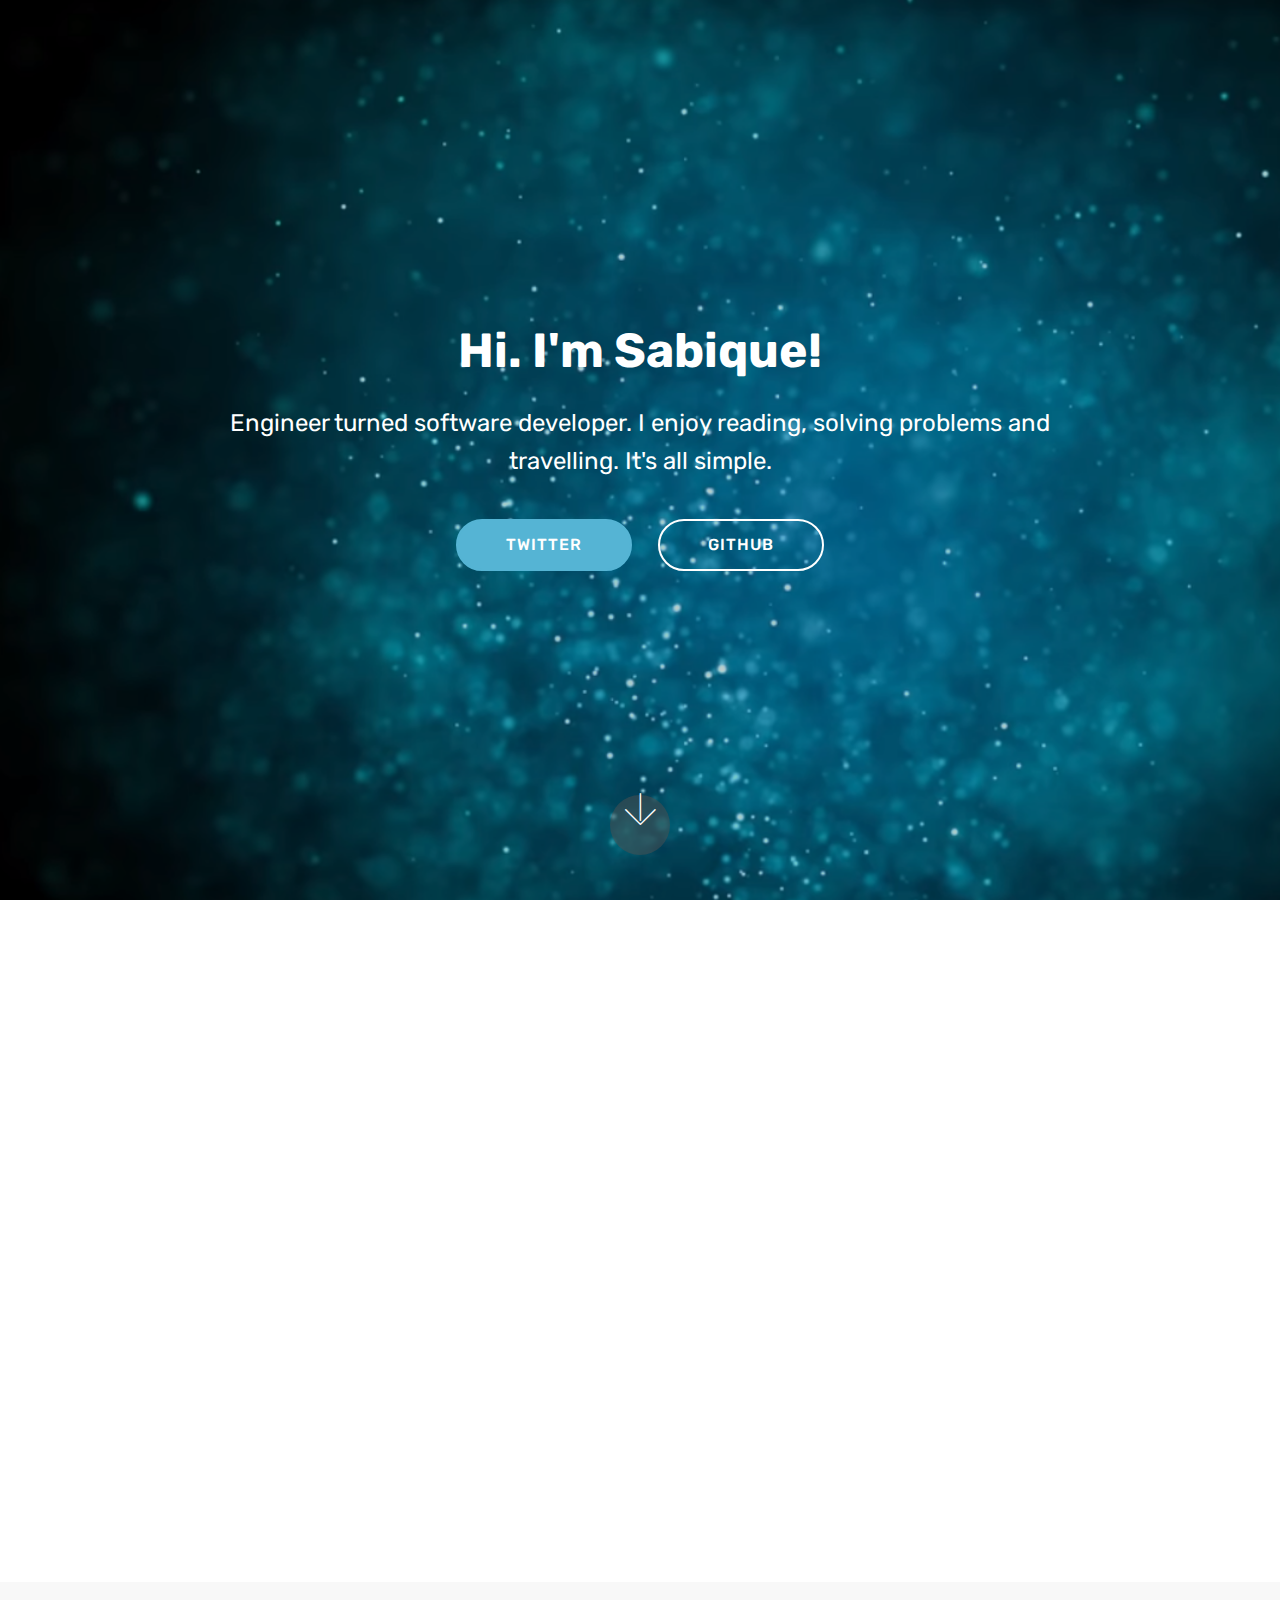
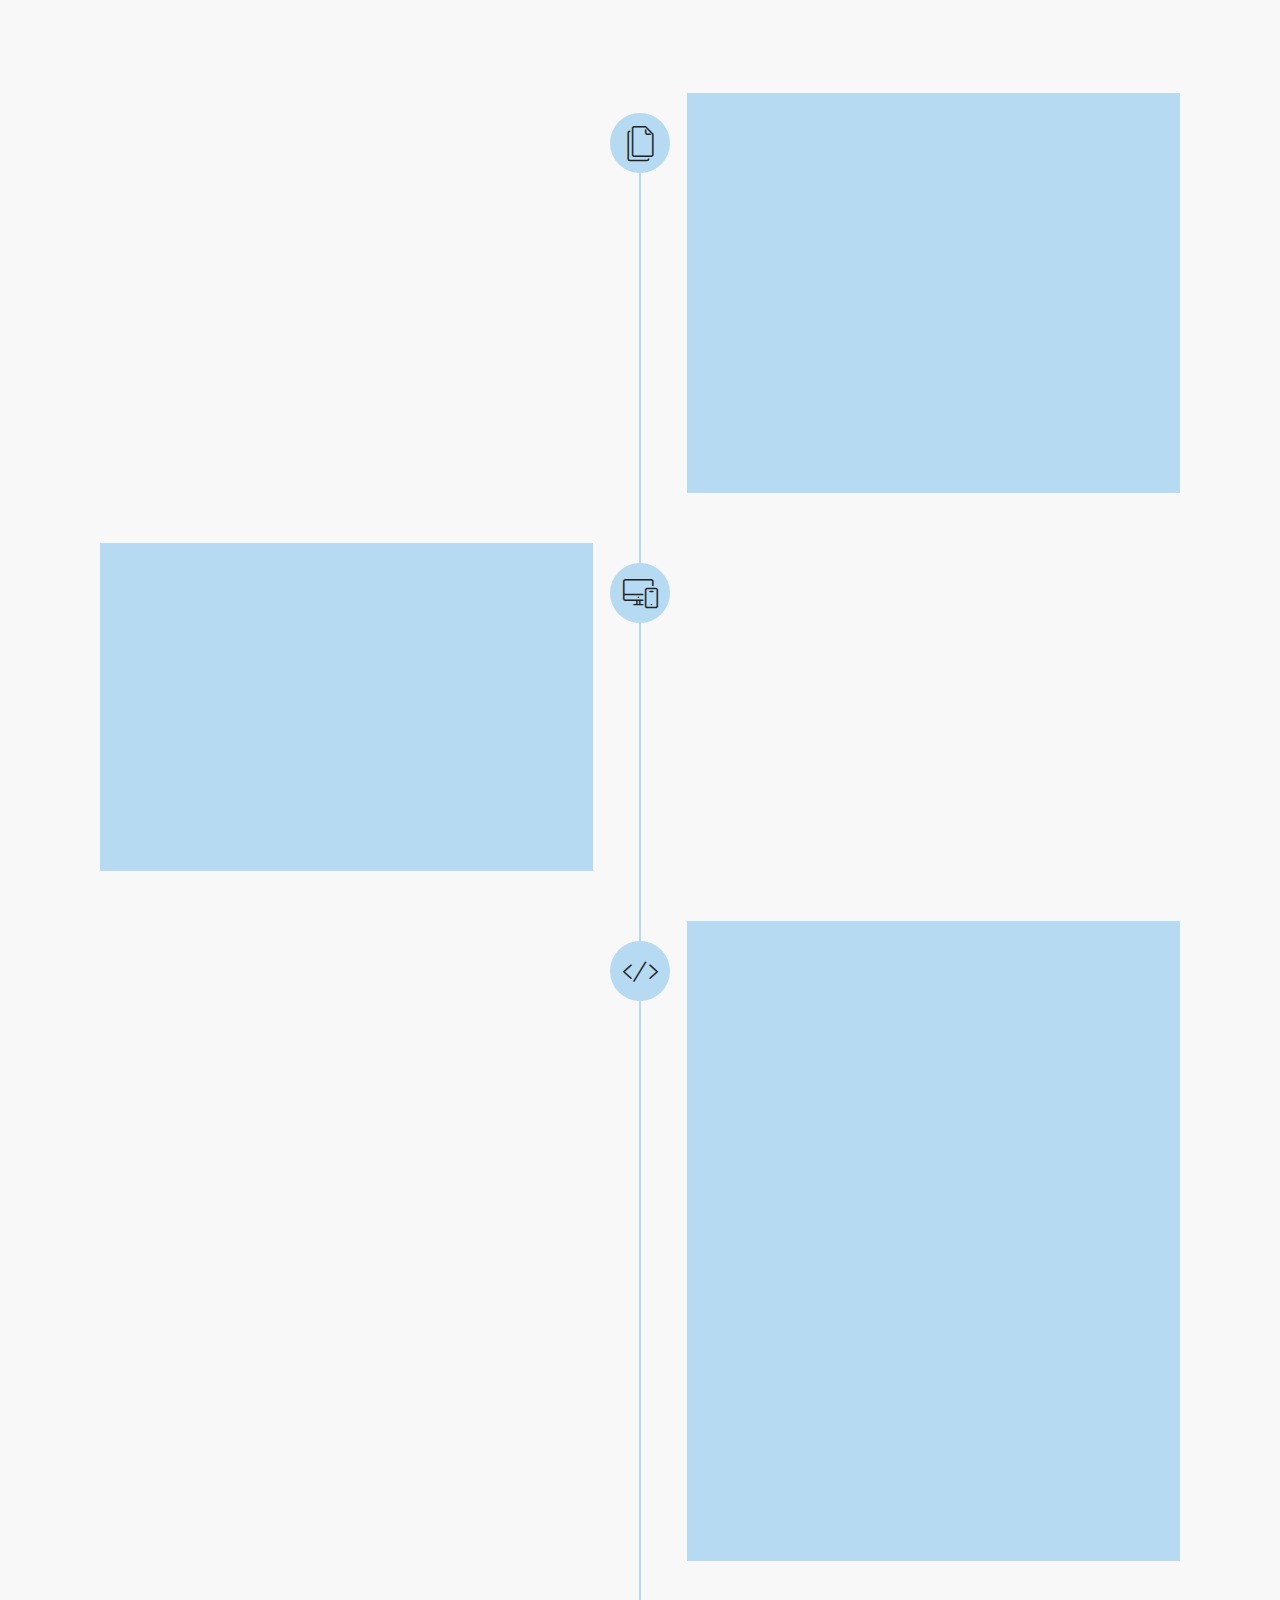
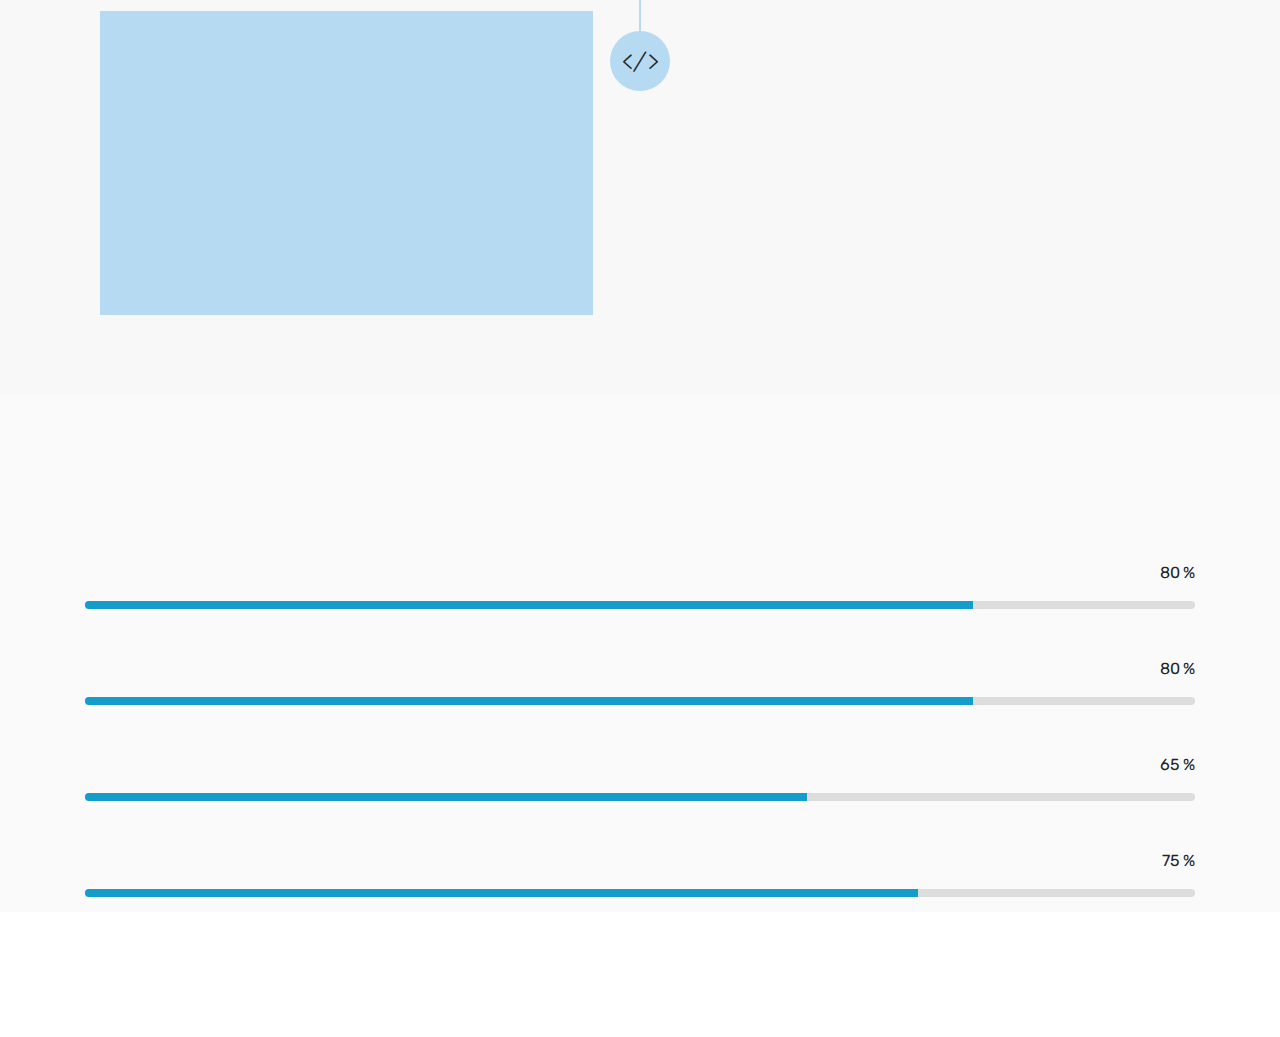
<file: index.html>
<!DOCTYPE html>
<html>
  <head>
    <!-- Global site tag (gtag.js) - Google Analytics -->
    <script
      async
      src="https://www.googletagmanager.com/gtag/js?id=UA-125081579-1"
    ></script>
    <script>
      window.dataLayer = window.dataLayer || [];
      function gtag() {
        dataLayer.push(arguments);
      }
      gtag("js", new Date());

      gtag("config", "UA-125081579-1");
    </script>

    <!-- Site made with Mobirise Website Builder v4.8.1, https://mobirise.com -->
    <meta charset="UTF-8" />
    <meta http-equiv="X-UA-Compatible" content="IE=edge" />
    <meta name="generator" content="Mobirise v4.8.1, mobirise.com" />
    <meta
      name="viewport"
      content="width=device-width, initial-scale=1, minimum-scale=1"
    />
    <link
      rel="shortcut icon"
      href="assets/images/logo4.png"
      type="image/x-icon"
    />
    <meta name="description" content="" />
    <title>Sabique A Khan</title>
    <link
      rel="stylesheet"
      href="assets/web/assets/mobirise-icons/mobirise-icons.css"
    />
    <link rel="stylesheet" href="assets/tether/tether.min.css" />
    <link rel="stylesheet" href="assets/bootstrap/css/bootstrap.min.css" />
    <link rel="stylesheet" href="assets/bootstrap/css/bootstrap-grid.min.css" />
    <link
      rel="stylesheet"
      href="assets/bootstrap/css/bootstrap-reboot.min.css"
    />
    <link rel="stylesheet" href="assets/animatecss/animate.min.css" />
    <link rel="stylesheet" href="assets/theme/css/style.css" />
    <link
      rel="stylesheet"
      href="assets/mobirise/css/mbr-additional.css"
      type="text/css"
    />
  </head>
  <body>
    <section
      class="header6 cid-qZJZHRV2W6 mbr-fullscreen custom-bg"
      id="header6-3"
    >
      <div
        class="mbr-overlay"
        style="opacity: 0.2; background-color: rgb(0, 0, 0);"
      ></div>
      <div class="container">
        <div class="row justify-content-md-center">
          <div class="mbr-white col-md-10">
            <h1
              class="mbr-section-title align-center mbr-bold pb-3 mbr-fonts-style display-2"
            >
              Hi. I'm Sabique!
            </h1>
            <p class="mbr-text align-center pb-3 mbr-fonts-style display-5">
              Engineer turned software developer. I enjoy reading, solving
              problems and travelling. It's all simple.
            </p>
            <div class="mbr-section-btn align-center">
              <a
                class="btn btn-md btn-success display-4"
                href="http://twitter.com/SabiqueAkhan"
                target="_blank"
                >TWITTER</a
              >
              <a
                class="btn btn-md btn-white-outline display-4"
                href="https://github.com/sabique/"
                target="_blank"
                >GITHUB</a
              >
            </div>
          </div>
        </div>
      </div>

      <div class="mbr-arrow hidden-sm-down" aria-hidden="true">
        <a href="#next">
          <i class="mbri-down mbr-iconfont"></i>
        </a>
      </div>
    </section>

    <section class="engine">
      <a href="https://mobiri.se/u">bootstrap responsive templates</a>
    </section>
    <section class="mbr-section content4 cid-qZKbHWQWhF" id="content4-e">
      <div class="container">
        <div class="media-container-row">
          <div class="title col-12 col-md-8">
            <h2 class="align-center pb-3 mbr-fonts-style display-2">
              PROFILE
            </h2>
            <h3
              class="mbr-section-subtitle align-center mbr-light mbr-fonts-style display-5"
            >
              I'm a Web/Software Developer. Majorly work with C#.
            </h3>
          </div>
        </div>
      </div>
    </section>

    <section
      class="mbr-section article content1 cid-qZK9lzW665"
      id="content2-b"
    >
      <div class="container">
        <div class="media-container-row">
          <div class="mbr-text col-12 col-md-8 mbr-fonts-style display-7">
            <blockquote>
              <p></p>
              <p>
                <span style="font-style: normal;"
                  >My name is Khan, Sabique Ahmed Khan.</span
                >
              </p>
              <p>
                <span style="font-style: normal; font-size: 1.09rem;"
                  >I'm a software professional having around
                  <strong class="experience">00 years</strong> of experience in
                  software requirements gathering/development/design (including
                  client-server/n-tier/micro service architecture) using .NET
                  Technologies (C#, ASP.NET) 2.0/3.5/4.0, ASP.Net, AJAX Toolkit,
                  SQL Server 2008 R2/2012.&nbsp;</span
                >
              </p>
              <p>
                <span style="font-style: normal;"> </span
                ><span style="font-style: normal; font-size: 1.09rem;"
                  >Key areas of work have been on Microsoft technologies using
                  Visual Studio.NET, with extensive exposure to Web technologies
                  with ASP.Net, C#, JavaScript and HTML.&nbsp;</span
                >
              </p>
              <p>
                <span style="font-style: normal;"
                  >Apart from this experience, I have also worked with
                  <a href="http://www.xvscreations.com/" target="_blank"
                    >xVSCreations </a
                  >for 1.5 years as a Frelance Web Developer during my college
                  time.</span
                >
              </p>
            </blockquote>
          </div>
        </div>
      </div>
    </section>

    <section class="mbr-section content8 cid-qZK70c4Ltv" id="content8-8">
      <div class="container">
        <div class="media-container-row title">
          <div class="col-12 col-md-8">
            <div class="mbr-section-btn align-center">
              <a
                class="btn btn-primary display-4"
                href="assets/files/SabiqueAhmedKhanResume.pdf"
                target="_blank"
                >RESUME</a
              >
              <a
                class="btn btn-black-outline display-4"
                href="https://www.freecodecamp.org/sabiqueakhan/"
                target="_blank"
                >FREE CODE CAMP</a
              >
            </div>
          </div>
        </div>
      </div>
    </section>

    <section class="timeline2 cid-qZKd6LiYpL" id="timeline2-h">
      <div class="container align-center">
        <h2 class="mbr-section-title pb-3 mbr-fonts-style display-2">
          Experiences
        </h2>

        <div class="container timelines-container" mbri-timelines="">
          <div class="row timeline-element reverse separline">
            <span class="iconsBackground">
              <span class="mbri-pages mbr-iconfont"></span>
            </span>
            <div class="col-xs-12 col-md-6 align-left">
              <div class="timeline-text-content">
                <h4 class="mbr-timeline-title pb-3 mbr-fonts-style display-5">
                  Graduation with Computer Science (Aug 2011 - Jun 2015)
                </h4>
                <p class="mbr-timeline-text mbr-fonts-style display-7">
                  The education was mainly C programming based, but I also
                  learned about SQL, PHP, ASP.Net, C#, UML and more. During my
                  time in college, I specialized in multimedia. Here I learned
                  about web development -the importance of OOP and design.<br /><br />I
                  have built many projects during my college time, such as:<br />1.
                  Online Voting System (PHP/mySQL)<br />2. Online Examination
                  (ASP.Net/C#/MS SQL)<br />3. Komal Chayya NGO Site (WordPress)
                </p>
              </div>
            </div>
          </div>

          <div class="row timeline-element  separline">
            <span class="iconsBackground">
              <span class="mbri-responsive mbr-iconfont"></span>
            </span>
            <div class="col-xs-12 col-md-6 align-left ">
              <div class="timeline-text-content">
                <h4 class="mbr-timeline-title pb-3 mbr-fonts-style display-5">
                  xVS Creations<br />(July 2014 - December 2015)
                </h4>
                <p class="mbr-timeline-text mbr-fonts-style display-7">
                  During my graduation, I started working for xVS Creations: a
                  full creative designing agency. I developed many websites for
                  the clients also did a lot of custom changes to the web
                  sites/applications. <br /><br />I also participated in
                  requirement discussion and mockup desings creations using the
                  Balsamiq Mockup.&nbsp;
                </p>
              </div>
            </div>
          </div>

          <div class="row timeline-element reverse separline">
            <span class="iconsBackground">
              <span class="mbr-iconfont mbri-code"></span>
            </span>
            <div class="col-xs-12 col-md-6 align-left">
              <div class="timeline-text-content">
                <h4 class="mbr-timeline-title pb-3 mbr-fonts-style display-5">
                  Velocity Software Solutions<br />(January 2016 - February
                  2019)
                </h4>
                <p class="mbr-timeline-text mbr-fonts-style display-7">
                  I started working as an <strong>ASP.Net/C# developer</strong>.
                  I have worked on the complex web/desktop applications, custom
                  CMS based on the Microsoft environment and used the MS SQL,
                  MySQL and SQLite databases as per the applications.<br /><br />I
                  have developed the <strong>Restful</strong>&nbsp;<strong
                    >Web APIs</strong
                  >
                  for the Web &amp; Mobile Applications for managing the
                  applications from all the available platforms. Use of the
                  <strong>ArcGIS</strong> for the maps with reports and data.<br /><br />I
                  have also developed many desktop applications with or without
                  using the
                  <strong
                    ><a href="https://www.devexpress.com/" target="_blank"
                      >Dev Express Library</a
                    > </strong
                  >with excessively large set of data.<br /><br />Along with C#,
                  ASP.Net &amp; MVC I have worked with the
                  <strong>SharePoint</strong> where I developed web parts,
                  workflows and custom master pages.<br /><br />Apart from
                  development, I have also participated in the design and
                  requirement gathering of the projects.<br />
                </p>
              </div>
            </div>
          </div>

          <div class="row timeline-element">
            <span class="iconsBackground">
              <span class="mbr-iconfont mbri-code"></span>
            </span>
            <div class="col-xs-12 col-md-6 align-left ">
              <div class="timeline-text-content">
                <h4 class="mbr-timeline-title pb-3 mbr-fonts-style display-5">
                  Bold Technologies (Live Career)<br />(February 2019 - Current)
                </h4>
                <p class="mbr-timeline-text mbr-fonts-style display-7">
                  I have joined Bold Technologies as a Software Engineer for
                  Platform. My role includes working on multiple micro-services
                  using C# to improve the platform quality and performance.
                </p>
                <br />
                <p>
                  Along with that, I am also responsible for managing the
                  in-house Angular application.
                </p>
              </div>
            </div>
          </div>
        </div>
      </div>
    </section>

    <section class="progress-bars1 cid-qZKmmMv5gN" id="progress-bars1-j">
      <div class="container">
        <h2
          class="mbr-section-title pb-2 align-center mbr-fonts-style display-2"
        >
          Abilities
        </h2>

        <h3 class="mbr-section-subtitle pb-5 mbr-fonts-style display-7">
          “Life without knowledge is death in disguise.”
        </h3>

        <div class="progress_elements">
          <div class="progress1 pb-5">
            <div class="title-wrap">
              <div class="progressbar-title mbr-fonts-style display-7">
                <p>Problem Solving</p>
              </div>
              <div class="progress_value mbr-fonts-style display-7">
                <div class="progressbar-number"></div>
                <span>%</span>
              </div>
            </div>
            <progress class="progress progress-primary" max="100" value="80">
            </progress>
          </div>

          <div class="progress2 pb-5">
            <div class="title-wrap">
              <div class="progressbar-title mbr-fonts-style display-7">
                <p>Coding</p>
              </div>
              <div class="progress_value mbr-fonts-style display-7">
                <div class="progressbar-number"></div>
                <span>%</span>
              </div>
            </div>
            <progress class="progress progress-primary" max="100" value="80">
            </progress>
          </div>

          <div class="progress3 pb-5">
            <div class="title-wrap">
              <div class="progressbar-title mbr-fonts-style display-7">
                <p>Design<br /></p>
              </div>
              <div class="progress_value mbr-fonts-style display-7">
                <div class="progressbar-number"></div>
                <span>%</span>
              </div>
            </div>
            <progress class="progress progress-primary" max="100" value="65">
            </progress>
          </div>

          <div class="progress4">
            <div class="title-wrap">
              <div class="progressbar-title mbr-fonts-style display-7">
                <p>
                  Requirement Gathering
                </p>
              </div>
              <div class="progress_value mbr-fonts-style display-7">
                <div class="progressbar-number"></div>
                <span>%</span>
              </div>
            </div>
            <progress class="progress progress-primary" max="100" value="75">
            </progress>
          </div>
        </div>
      </div>
    </section>

    <section class="mbr-section content8 cid-qZKqdJfX6L" id="content8-x">
      <div class="container">
        <div class="media-container-row title">
          <div class="col-12 col-md-8">
            <div class="mbr-section-btn align-center">
              <a
                class="btn btn-primary-outline display-4"
                href="https://www.linkedin.com/in/sabiqueakhan/"
                target="_blank"
                >LINKEDIN</a
              >
              <a
                class="btn btn-black-outline display-4"
                href="mailto:sabiquekhan@gmail.com"
                >EMAIL ME!</a
              >
            </div>
          </div>
        </div>
      </div>
    </section>

    <script src="assets/custom/script.js"></script>
    <script src="assets/web/assets/jquery/jquery.min.js"></script>
    <script src="assets/popper/popper.min.js"></script>
    <script src="assets/tether/tether.min.js"></script>
    <script src="assets/bootstrap/js/bootstrap.min.js"></script>
    <script src="assets/ytplayer/jquery.mb.ytplayer.min.js"></script>
    <script src="assets/vimeoplayer/jquery.mb.vimeo_player.js"></script>
    <script src="assets/viewportchecker/jquery.viewportchecker.js"></script>
    <script src="assets/smoothscroll/smooth-scroll.js"></script>
    <script src="assets/theme/js/script.js"></script>
    <script
      type="text/javascript"
      src="http://www.cornify.com/js/cornify.js"
    ></script>
    <script src="assets/fun/fun.js"></script>
    <input name="animation" type="hidden" />
  </body>
</html>
</file>
<file: assets/web/assets/mobirise-icons/mobirise-icons.css>
@font-face {
  font-family: 'MobiriseIcons';
  src:  url('mobirise-icons.eot?spat4u');
  src:  url('mobirise-icons.eot?spat4u#iefix') format('embedded-opentype'),
    url('mobirise-icons.ttf?spat4u') format('truetype'),
    url('mobirise-icons.woff?spat4u') format('woff'),
    url('mobirise-icons.svg?spat4u#MobiriseIcons') format('svg');
  font-weight: normal;
  font-style: normal;
}

[class^="mbri-"], [class*=" mbri-"] {
  /* use !important to prevent issues with browser extensions that change fonts */
  font-family: MobiriseIcons !important;
  speak: none;
  font-style: normal;
  font-weight: normal;
  font-variant: normal;
  text-transform: none;
  line-height: 1;

  /* Better Font Rendering =========== */
  -webkit-font-smoothing: antialiased;
  -moz-osx-font-smoothing: grayscale;
}

.mbri-add-submenu:before {
  content: "\e900";
}
.mbri-alert:before {
  content: "\e901";
}
.mbri-align-center:before {
  content: "\e902";
}
.mbri-align-justify:before {
  content: "\e903";
}
.mbri-align-left:before {
  content: "\e904";
}
.mbri-align-right:before {
  content: "\e905";
}
.mbri-android:before {
  content: "\e906";
}
.mbri-apple:before {
  content: "\e907";
}
.mbri-arrow-down:before {
  content: "\e908";
}
.mbri-arrow-next:before {
  content: "\e909";
}
.mbri-arrow-prev:before {
  content: "\e90a";
}
.mbri-arrow-up:before {
  content: "\e90b";
}
.mbri-bold:before {
  content: "\e90c";
}
.mbri-bookmark:before {
  content: "\e90d";
}
.mbri-bootstrap:before {
  content: "\e90e";
}
.mbri-briefcase:before {
  content: "\e90f";
}
.mbri-browse:before {
  content: "\e910";
}
.mbri-bulleted-list:before {
  content: "\e911";
}
.mbri-calendar:before {
  content: "\e912";
}
.mbri-camera:before {
  content: "\e913";
}
.mbri-cart-add:before {
  content: "\e914";
}
.mbri-cart-full:before {
  content: "\e915";
}
.mbri-cash:before {
  content: "\e916";
}
.mbri-change-style:before {
  content: "\e917";
}
.mbri-chat:before {
  content: "\e918";
}
.mbri-clock:before {
  content: "\e919";
}
.mbri-close:before {
  content: "\e91a";
}
.mbri-cloud:before {
  content: "\e91b";
}
.mbri-code:before {
  content: "\e91c";
}
.mbri-contact-form:before {
  content: "\e91d";
}
.mbri-credit-card:before {
  content: "\e91e";
}
.mbri-cursor-click:before {
  content: "\e91f";
}
.mbri-cust-feedback:before {
  content: "\e920";
}
.mbri-database:before {
  content: "\e921";
}
.mbri-delivery:before {
  content: "\e922";
}
.mbri-desktop:before {
  content: "\e923";
}
.mbri-devices:before {
  content: "\e924";
}
.mbri-down:before {
  content: "\e925";
}
.mbri-download:before {
  content: "\e989";
}
.mbri-drag-n-drop:before {
  content: "\e927";
}
.mbri-drag-n-drop2:before {
  content: "\e928";
}
.mbri-edit:before {
  content: "\e929";
}
.mbri-edit2:before {
  content: "\e92a";
}
.mbri-error:before {
  content: "\e92b";
}
.mbri-extension:before {
  content: "\e92c";
}
.mbri-features:before {
  content: "\e92d";
}
.mbri-file:before {
  content: "\e92e";
}
.mbri-flag:before {
  content: "\e92f";
}
.mbri-folder:before {
  content: "\e930";
}
.mbri-gift:before {
  content: "\e931";
}
.mbri-github:before {
  content: "\e932";
}
.mbri-globe:before {
  content: "\e933";
}
.mbri-globe-2:before {
  content: "\e934";
}
.mbri-growing-chart:before {
  content: "\e935";
}
.mbri-hearth:before {
  content: "\e936";
}
.mbri-help:before {
  content: "\e937";
}
.mbri-home:before {
  content: "\e938";
}
.mbri-hot-cup:before {
  content: "\e939";
}
.mbri-idea:before {
  content: "\e93a";
}
.mbri-image-gallery:before {
  content: "\e93b";
}
.mbri-image-slider:before {
  content: "\e93c";
}
.mbri-info:before {
  content: "\e93d";
}
.mbri-italic:before {
  content: "\e93e";
}
.mbri-key:before {
  content: "\e93f";
}
.mbri-laptop:before {
  content: "\e940";
}
.mbri-layers:before {
  content: "\e941";
}
.mbri-left-right:before {
  content: "\e942";
}
.mbri-left:before {
  content: "\e943";
}
.mbri-letter:before {
  content: "\e944";
}
.mbri-like:before {
  content: "\e945";
}
.mbri-link:before {
  content: "\e946";
}
.mbri-lock:before {
  content: "\e947";
}
.mbri-login:before {
  content: "\e948";
}
.mbri-logout:before {
  content: "\e949";
}
.mbri-magic-stick:before {
  content: "\e94a";
}
.mbri-map-pin:before {
  content: "\e94b";
}
.mbri-menu:before {
  content: "\e94c";
}
.mbri-mobile:before {
  content: "\e94d";
}
.mbri-mobile2:before {
  content: "\e94e";
}
.mbri-mobirise:before {
  content: "\e94f";
}
.mbri-more-horizontal:before {
  content: "\e950";
}
.mbri-more-vertical:before {
  content: "\e951";
}
.mbri-music:before {
  content: "\e952";
}
.mbri-new-file:before {
  content: "\e953";
}
.mbri-numbered-list:before {
  content: "\e954";
}
.mbri-opened-folder:before {
  content: "\e955";
}
.mbri-pages:before {
  content: "\e956";
}
.mbri-paper-plane:before {
  content: "\e957";
}
.mbri-paperclip:before {
  content: "\e958";
}
.mbri-photo:before {
  content: "\e959";
}
.mbri-photos:before {
  content: "\e95a";
}
.mbri-pin:before {
  content: "\e95b";
}
.mbri-play:before {
  content: "\e95c";
}
.mbri-plus:before {
  content: "\e95d";
}
.mbri-preview:before {
  content: "\e95e";
}
.mbri-print:before {
  content: "\e95f";
}
.mbri-protect:before {
  content: "\e960";
}
.mbri-question:before {
  content: "\e961";
}
.mbri-quote-left:before {
  content: "\e962";
}
.mbri-quote-right:before {
  content: "\e963";
}
.mbri-refresh:before {
  content: "\e964";
}
.mbri-responsive:before {
  content: "\e965";
}
.mbri-right:before {
  content: "\e966";
}
.mbri-rocket:before {
  content: "\e967";
}
.mbri-sad-face:before {
  content: "\e968";
}
.mbri-sale:before {
  content: "\e969";
}
.mbri-save:before {
  content: "\e96a";
}
.mbri-search:before {
  content: "\e96b";
}
.mbri-setting:before {
  content: "\e96c";
}
.mbri-setting2:before {
  content: "\e96d";
}
.mbri-setting3:before {
  content: "\e96e";
}
.mbri-share:before {
  content: "\e96f";
}
.mbri-shopping-bag:before {
  content: "\e970";
}
.mbri-shopping-basket:before {
  content: "\e971";
}
.mbri-shopping-cart:before {
  content: "\e972";
}
.mbri-sites:before {
  content: "\e973";
}
.mbri-smile-face:before {
  content: "\e974";
}
.mbri-speed:before {
  content: "\e975";
}
.mbri-star:before {
  content: "\e976";
}
.mbri-success:before {
  content: "\e977";
}
.mbri-sun:before {
  content: "\e978";
}
.mbri-sun2:before {
  content: "\e979";
}
.mbri-tablet:before {
  content: "\e97a";
}
.mbri-tablet-vertical:before {
  content: "\e97b";
}
.mbri-target:before {
  content: "\e97c";
}
.mbri-timer:before {
  content: "\e97d";
}
.mbri-to-ftp:before {
  content: "\e97e";
}
.mbri-to-local-drive:before {
  content: "\e97f";
}
.mbri-touch-swipe:before {
  content: "\e980";
}
.mbri-touch:before {
  content: "\e981";
}
.mbri-trash:before {
  content: "\e982";
}
.mbri-underline:before {
  content: "\e983";
}
.mbri-unlink:before {
  content: "\e984";
}
.mbri-unlock:before {
  content: "\e985";
}
.mbri-up-down:before {
  content: "\e986";
}
.mbri-up:before {
  content: "\e987";
}
.mbri-update:before {
  content: "\e988";
}
.mbri-upload:before {
 content: "\e926"; 
}
.mbri-user:before {
  content: "\e98a";
}
.mbri-user2:before {
  content: "\e98b";
}
.mbri-users:before {
  content: "\e98c";
}
.mbri-video:before {
  content: "\e98d";
}
.mbri-video-play:before {
  content: "\e98e";
}
.mbri-watch:before {
  content: "\e98f";
}
.mbri-website-theme:before {
  content: "\e990";
}
.mbri-wifi:before {
  content: "\e991";
}
.mbri-windows:before {
  content: "\e992";
}
.mbri-zoom-out:before {
  content: "\e993";
}
.mbri-redo:before {
  content: "\e994";
}
.mbri-undo:before {
  content: "\e995";
}
</file>
<file: assets/theme/css/style.css>
/*!
 * Mobirise v4 theme (https://mobirise.com/)
 * Copyright 2017 Mobirise
 */
section {
  background-color: #eeeeee; }

section,
.container,
.container-fluid {
  position: relative;
  word-wrap: break-word; }

a.mbr-iconfont:hover {
  text-decoration: none; }

.article .lead p, .article .lead ul, .article .lead ol, .article .lead pre, .article .lead blockquote {
  margin-bottom: 0; }

a {
  font-style: normal;
  font-weight: 400;
  cursor: pointer; }
  a, a:hover {
    text-decoration: none; }

figure {
  margin-bottom: 0; }

body {
  color: #232323; }

h1, h2, h3, h4, h5, h6,
.h1, .h2, .h3, .h4, .h5, .h6,
.display-1, .display-2, .display-3, .display-4 {
  line-height: 1;
  word-break: break-word;
  word-wrap: break-word; }

b, strong {
  font-weight: bold; }

blockquote {
  padding: 10px 0 10px 20px;
  position: relative;
  border-left: 2px solid;
  border-color: #ff3366; }

input:-webkit-autofill, input:-webkit-autofill:hover, input:-webkit-autofill:focus, input:-webkit-autofill:active {
  transition-delay: 9999s;
  transition-property: background-color, color; }

textarea[type="hidden"] {
  display: none; }

body {
  position: relative; }

section {
  background-position: 50% 50%;
  background-repeat: no-repeat;
  background-size: cover; }
  section .mbr-background-video,
  section .mbr-background-video-preview {
    position: absolute;
    bottom: 0;
    left: 0;
    right: 0;
    top: 0; }

.hidden {
  visibility: hidden; }

.mbr-z-index20 {
  z-index: 20; }

/*! Base colors */
.mbr-white {
  color: #ffffff; }

.mbr-black {
  color: #000000; }

.mbr-bg-white {
  background-color: #ffffff; }

.mbr-bg-black {
  background-color: #000000; }

/*! Text-aligns */
.align-left {
  text-align: left; }

.align-center {
  text-align: center; }

.align-right {
  text-align: right; }

@media (max-width: 767px) {
  .align-left, .align-center, .align-right, .mbr-section-btn, .mbr-section-title {
    text-align: center; } }
/*! Font-weight  */
.mbr-light {
  font-weight: 300; }

.mbr-regular {
  font-weight: 400; }

.mbr-semibold {
  font-weight: 500; }

.mbr-bold {
  font-weight: 700; }

/*! Media  */
.media-size-item {
  -webkit-flex: 1 1 auto;
  -moz-flex: 1 1 auto;
  -ms-flex: 1 1 auto;
  -o-flex: 1 1 auto;
  flex: 1 1 auto; }

.media-content {
  -webkit-flex-basis: 100%;
  flex-basis: 100%; }

.media-container-row {
  display: -ms-flexbox;
  display: -webkit-flex;
  display: flex;
  -webkit-flex-direction: row;
  -ms-flex-direction: row;
  flex-direction: row;
  -webkit-flex-wrap: wrap;
  -ms-flex-wrap: wrap;
  flex-wrap: wrap;
  -webkit-justify-content: center;
  -ms-flex-pack: center;
  justify-content: center;
  -webkit-align-content: center;
  -ms-flex-line-pack: center;
  align-content: center;
  -webkit-align-items: start;
  -ms-flex-align: start;
  align-items: start; }
  .media-container-row .media-size-item {
    width: 400px; }

.media-container-column {
  display: -ms-flexbox;
  display: -webkit-flex;
  display: flex;
  -webkit-flex-direction: column;
  -ms-flex-direction: column;
  flex-direction: column;
  -webkit-flex-wrap: wrap;
  -ms-flex-wrap: wrap;
  flex-wrap: wrap;
  -webkit-justify-content: center;
  -ms-flex-pack: center;
  justify-content: center;
  -webkit-align-content: center;
  -ms-flex-line-pack: center;
  align-content: center;
  -webkit-align-items: stretch;
  -ms-flex-align: stretch;
  align-items: stretch; }
  .media-container-column > * {
    width: 100%; }

@media (min-width: 992px) {
  .media-container-row {
    -webkit-flex-wrap: nowrap;
    -ms-flex-wrap: nowrap;
    flex-wrap: nowrap; } }
figure {
  overflow: hidden; }

figure[mbr-media-size] {
  transition: width 0.1s; }

.mbr-figure img, .mbr-figure iframe {
  display: block;
  width: 100%; }

.card {
  background-color: transparent;
  border: none; }

.card-img {
  text-align: center;
  flex-shrink: 0; }

.media {
  max-width: 100%;
  margin: 0 auto; }

.mbr-figure {
  -ms-flex-item-align: center;
  -ms-grid-row-align: center;
  -webkit-align-self: center;
  align-self: center; }

.media-container > div {
  max-width: 100%; }

.mbr-figure img, .card-img img {
  width: 100%; }

@media (max-width: 991px) {
  .media-size-item {
    width: auto !important; }

  .media {
    width: auto; }

  .mbr-figure {
    width: 100% !important; } }
/*! Buttons */
.mbr-section-btn {
  margin-left: -.25rem;
  margin-right: -.25rem;
  font-size: 0; }

nav .mbr-section-btn {
  margin-left: 0rem;
  margin-right: 0rem; }

/*! Btn icon margin */
.btn .mbr-iconfont, .btn.btn-sm .mbr-iconfont {
  cursor: pointer;
  margin-right: 0.5rem; }

.btn.btn-md .mbr-iconfont, .btn.btn-md .mbr-iconfont {
  margin-right: 0.8rem; }

.mbr-regular {
  font-weight: 400; }

.mbr-semibold {
  font-weight: 500; }

.mbr-bold {
  font-weight: 700; }

[type="submit"] {
  -webkit-appearance: none; }

/*! Full-screen */
.mbr-fullscreen .mbr-overlay {
  min-height: 100vh; }

.mbr-fullscreen {
  display: flex;
  display: -webkit-flex;
  display: -moz-flex;
  display: -ms-flex;
  display: -o-flex;
  align-items: center;
  -webkit-align-items: center;
  min-height: 100vh;
  padding-top: 3rem;
  padding-bottom: 3rem; }

/*! Map */
.map {
  height: 25rem;
  position: relative; }
  .map iframe {
    width: 100%;
    height: 100%; }

/* Form */
.form-asterisk {
  font-family: initial;
  position: absolute;
  top: -2px;
  font-weight: normal; }

/*! Scroll to top arrow */
.mbr-arrow-up {
  bottom: 25px;
  right: 90px;
  position: fixed;
  text-align: right;
  z-index: 5000;
  color: #ffffff;
  font-size: 32px;
  transform: rotate(180deg);
  -webkit-transform: rotate(180deg); }

.mbr-arrow-up a {
  background: rgba(0, 0, 0, 0.2);
  border-radius: 3px;
  color: #fff;
  display: inline-block;
  height: 60px;
  width: 60px;
  outline-style: none !important;
  position: relative;
  text-decoration: none;
  transition: all .3s ease-in-out;
  cursor: pointer;
  text-align: center; }
  .mbr-arrow-up a:hover {
    background-color: rgba(0, 0, 0, 0.4); }
  .mbr-arrow-up a i {
    line-height: 60px; }

.mbr-arrow-up-icon {
  display: block;
  color: #fff; }

.mbr-arrow-up-icon::before {
  content: "\203a";
  display: inline-block;
  font-family: serif;
  font-size: 32px;
  line-height: 1;
  font-style: normal;
  position: relative;
  top: 6px;
  left: -4px;
  -webkit-transform: rotate(-90deg);
  transform: rotate(-90deg); }

/*! Arrow Down */
.mbr-arrow {
  position: absolute;
  bottom: 45px;
  left: 50%;
  width: 60px;
  height: 60px;
  cursor: pointer;
  background-color: rgba(80, 80, 80, 0.5);
  border-radius: 50%;
  -webkit-transform: translateX(-50%);
  transform: translateX(-50%); }
  .mbr-arrow > a {
    display: inline-block;
    text-decoration: none;
    outline-style: none;
    -webkit-animation: arrowdown 1.7s ease-in-out infinite;
    animation: arrowdown 1.7s ease-in-out infinite; }
    .mbr-arrow > a > i {
      position: absolute;
      top: -2px;
      left: 15px;
      font-size: 2rem; }

@keyframes arrowdown {
  0% {
    transform: translateY(0px);
    -webkit-transform: translateY(0px); }
  50% {
    transform: translateY(-5px);
    -webkit-transform: translateY(-5px); }
  100% {
    transform: translateY(0px);
    -webkit-transform: translateY(0px); } }
@-webkit-keyframes arrowdown {
  0% {
    transform: translateY(0px);
    -webkit-transform: translateY(0px); }
  50% {
    transform: translateY(-5px);
    -webkit-transform: translateY(-5px); }
  100% {
    transform: translateY(0px);
    -webkit-transform: translateY(0px); } }
@media (max-width: 500px) {
  .mbr-arrow-up {
    left: 50%;
    right: auto;
    transform: translateX(-50%) rotate(180deg);
    -webkit-transform: translateX(-50%) rotate(180deg); } }
/*Gradients animation*/
@keyframes gradient-animation {
  from {
    background-position: 0% 100%;
    animation-timing-function: ease-in-out; }
  to {
    background-position: 100% 0%;
    animation-timing-function: ease-in-out; } }
@-webkit-keyframes gradient-animation {
  from {
    background-position: 0% 100%;
    animation-timing-function: ease-in-out; }
  to {
    background-position: 100% 0%;
    animation-timing-function: ease-in-out; } }
.bg-gradient {
  background-size: 200% 200%;
  animation: gradient-animation 5s infinite alternate;
  -webkit-animation: gradient-animation 5s infinite alternate; }

.menu .navbar-brand {
  display: -webkit-flex; }
  .menu .navbar-brand span {
    display: flex;
    display: -webkit-flex; }
  .menu .navbar-brand .navbar-caption-wrap {
    display: -webkit-flex; }
  .menu .navbar-brand .navbar-logo img {
    display: -webkit-flex; }
@media (min-width: 768px) and (max-width: 991px) {
  .menu .navbar-toggleable-sm .navbar-nav {
    display: -webkit-box;
    display: -webkit-flex;
    display: -ms-flexbox; } }
@media (min-width: 992px) {
  .menu .navbar-nav.nav-dropdown {
    display: -webkit-flex; }
  .menu .navbar-toggleable-sm .navbar-collapse {
    display: -webkit-flex !important; } }

/*# sourceMappingURL=style.css.map */
.engine {
	position: absolute;
	text-indent: -2400px;
	text-align: center;
	padding: 0;
	top: 0;
	left: -2400px;
}

/* Custom CSS*/
.custom-bg{
  background: url('../../images/bg.png');
  background-size: cover;
}
</file>
<file: assets/mobirise/css/mbr-additional.css>
@import url(https://fonts.googleapis.com/css?family=Rubik:300,300i,400,400i,500,500i,700,700i,900,900i);





body {
  font-style: normal;
  line-height: 1.5;
}
.mbr-section-title {
  font-style: normal;
  line-height: 1.2;
}
.mbr-section-subtitle {
  line-height: 1.3;
}
.mbr-text {
  font-style: normal;
  line-height: 1.6;
}
.display-1 {
  font-family: 'Rubik', sans-serif;
  font-size: 4.25rem;
}
.display-1 > .mbr-iconfont {
  font-size: 6.8rem;
}
.display-2 {
  font-family: 'Rubik', sans-serif;
  font-size: 3rem;
}
.display-2 > .mbr-iconfont {
  font-size: 4.8rem;
}
.display-4 {
  font-family: 'Rubik', sans-serif;
  font-size: 1rem;
}
.display-4 > .mbr-iconfont {
  font-size: 1.6rem;
}
.display-5 {
  font-family: 'Rubik', sans-serif;
  font-size: 1.5rem;
}
.display-5 > .mbr-iconfont {
  font-size: 2.4rem;
}
.display-7 {
  font-family: 'Rubik', sans-serif;
  font-size: 1rem;
}
.display-7 > .mbr-iconfont {
  font-size: 1.6rem;
}
/* ---- Fluid typography for mobile devices ---- */
/* 1.4 - font scale ratio ( bootstrap == 1.42857 ) */
/* 100vw - current viewport width */
/* (48 - 20)  48 == 48rem == 768px, 20 == 20rem == 320px(minimal supported viewport) */
/* 0.65 - min scale variable, may vary */
@media (max-width: 768px) {
  .display-1 {
    font-size: 3.4rem;
    font-size: calc( 2.1374999999999997rem + (4.25 - 2.1374999999999997) * ((100vw - 20rem) / (48 - 20)));
    line-height: calc( 1.4 * (2.1374999999999997rem + (4.25 - 2.1374999999999997) * ((100vw - 20rem) / (48 - 20))));
  }
  .display-2 {
    font-size: 2.4rem;
    font-size: calc( 1.7rem + (3 - 1.7) * ((100vw - 20rem) / (48 - 20)));
    line-height: calc( 1.4 * (1.7rem + (3 - 1.7) * ((100vw - 20rem) / (48 - 20))));
  }
  .display-4 {
    font-size: 0.8rem;
    font-size: calc( 1rem + (1 - 1) * ((100vw - 20rem) / (48 - 20)));
    line-height: calc( 1.4 * (1rem + (1 - 1) * ((100vw - 20rem) / (48 - 20))));
  }
  .display-5 {
    font-size: 1.2rem;
    font-size: calc( 1.175rem + (1.5 - 1.175) * ((100vw - 20rem) / (48 - 20)));
    line-height: calc( 1.4 * (1.175rem + (1.5 - 1.175) * ((100vw - 20rem) / (48 - 20))));
  }
}
/* Buttons */
.btn {
  font-weight: 500;
  border-width: 2px;
  font-style: normal;
  letter-spacing: 1px;
  margin: .4rem .8rem;
  white-space: normal;
  -webkit-transition: all 0.3s ease-in-out;
  -moz-transition: all 0.3s ease-in-out;
  transition: all 0.3s ease-in-out;
  padding: 1rem 3rem;
  border-radius: 3px;
  display: inline-flex;
  align-items: center;
  justify-content: center;
  word-break: break-word;
}
.btn-sm {
  font-weight: 500;
  letter-spacing: 1px;
  -webkit-transition: all 0.3s ease-in-out;
  -moz-transition: all 0.3s ease-in-out;
  transition: all 0.3s ease-in-out;
  padding: 0.6rem 1.5rem;
  border-radius: 3px;
}
.btn-md {
  font-weight: 500;
  letter-spacing: 1px;
  margin: .4rem .8rem !important;
  -webkit-transition: all 0.3s ease-in-out;
  -moz-transition: all 0.3s ease-in-out;
  transition: all 0.3s ease-in-out;
  padding: 1rem 3rem;
  border-radius: 3px;
}
.btn-lg {
  font-weight: 500;
  letter-spacing: 1px;
  margin: .4rem .8rem !important;
  -webkit-transition: all 0.3s ease-in-out;
  -moz-transition: all 0.3s ease-in-out;
  transition: all 0.3s ease-in-out;
  padding: 1.2rem 3.2rem;
  border-radius: 3px;
}
.bg-primary {
  background-color: #4875b4 !important;
}
.bg-success {
  background-color: #55b4d4 !important;
}
.bg-info {
  background-color: #82786e !important;
}
.bg-warning {
  background-color: #879a9f !important;
}
.bg-danger {
  background-color: #b1a374 !important;
}
.btn-primary,
.btn-primary:active {
  background-color: #4875b4 !important;
  border-color: #4875b4 !important;
  color: #ffffff !important;
}
.btn-primary:hover,
.btn-primary:focus,
.btn-primary.focus,
.btn-primary.active {
  color: #ffffff !important;
  background-color: #32517d !important;
  border-color: #32517d !important;
}
.btn-primary.disabled,
.btn-primary:disabled {
  color: #ffffff !important;
  background-color: #32517d !important;
  border-color: #32517d !important;
}
.btn-secondary,
.btn-secondary:active {
  background-color: #ff3366 !important;
  border-color: #ff3366 !important;
  color: #ffffff !important;
}
.btn-secondary:hover,
.btn-secondary:focus,
.btn-secondary.focus,
.btn-secondary.active {
  color: #ffffff !important;
  background-color: #e50039 !important;
  border-color: #e50039 !important;
}
.btn-secondary.disabled,
.btn-secondary:disabled {
  color: #ffffff !important;
  background-color: #e50039 !important;
  border-color: #e50039 !important;
}
.btn-info,
.btn-info:active {
  background-color: #82786e !important;
  border-color: #82786e !important;
  color: #ffffff !important;
}
.btn-info:hover,
.btn-info:focus,
.btn-info.focus,
.btn-info.active {
  color: #ffffff !important;
  background-color: #59524b !important;
  border-color: #59524b !important;
}
.btn-info.disabled,
.btn-info:disabled {
  color: #ffffff !important;
  background-color: #59524b !important;
  border-color: #59524b !important;
}
.btn-success,
.btn-success:active {
  background-color: #55b4d4 !important;
  border-color: #55b4d4 !important;
  color: #ffffff !important;
}
.btn-success:hover,
.btn-success:focus,
.btn-success.focus,
.btn-success.active {
  color: #ffffff !important;
  background-color: #2d8fb0 !important;
  border-color: #2d8fb0 !important;
}
.btn-success.disabled,
.btn-success:disabled {
  color: #ffffff !important;
  background-color: #2d8fb0 !important;
  border-color: #2d8fb0 !important;
}
.btn-warning,
.btn-warning:active {
  background-color: #879a9f !important;
  border-color: #879a9f !important;
  color: #ffffff !important;
}
.btn-warning:hover,
.btn-warning:focus,
.btn-warning.focus,
.btn-warning.active {
  color: #ffffff !important;
  background-color: #617479 !important;
  border-color: #617479 !important;
}
.btn-warning.disabled,
.btn-warning:disabled {
  color: #ffffff !important;
  background-color: #617479 !important;
  border-color: #617479 !important;
}
.btn-danger,
.btn-danger:active {
  background-color: #b1a374 !important;
  border-color: #b1a374 !important;
  color: #ffffff !important;
}
.btn-danger:hover,
.btn-danger:focus,
.btn-danger.focus,
.btn-danger.active {
  color: #ffffff !important;
  background-color: #8b7d4e !important;
  border-color: #8b7d4e !important;
}
.btn-danger.disabled,
.btn-danger:disabled {
  color: #ffffff !important;
  background-color: #8b7d4e !important;
  border-color: #8b7d4e !important;
}
.btn-white {
  color: #333333 !important;
}
.btn-white,
.btn-white:active {
  background-color: #ffffff !important;
  border-color: #ffffff !important;
  color: #808080 !important;
}
.btn-white:hover,
.btn-white:focus,
.btn-white.focus,
.btn-white.active {
  color: #808080 !important;
  background-color: #d9d9d9 !important;
  border-color: #d9d9d9 !important;
}
.btn-white.disabled,
.btn-white:disabled {
  color: #808080 !important;
  background-color: #d9d9d9 !important;
  border-color: #d9d9d9 !important;
}
.btn-black,
.btn-black:active {
  background-color: #333333 !important;
  border-color: #333333 !important;
  color: #ffffff !important;
}
.btn-black:hover,
.btn-black:focus,
.btn-black.focus,
.btn-black.active {
  color: #ffffff !important;
  background-color: #0d0d0d !important;
  border-color: #0d0d0d !important;
}
.btn-black.disabled,
.btn-black:disabled {
  color: #ffffff !important;
  background-color: #0d0d0d !important;
  border-color: #0d0d0d !important;
}
.btn-primary-outline,
.btn-primary-outline:active {
  background: none;
  border-color: #2b466b;
  color: #2b466b;
}
.btn-primary-outline:hover,
.btn-primary-outline:focus,
.btn-primary-outline.focus,
.btn-primary-outline.active {
  color: #ffffff;
  background-color: #4875b4;
  border-color: #4875b4;
}
.btn-primary-outline.disabled,
.btn-primary-outline:disabled {
  color: #ffffff !important;
  background-color: #4875b4 !important;
  border-color: #4875b4 !important;
}
.btn-secondary-outline,
.btn-secondary-outline:active {
  background: none;
  border-color: #cc0033;
  color: #cc0033;
}
.btn-secondary-outline:hover,
.btn-secondary-outline:focus,
.btn-secondary-outline.focus,
.btn-secondary-outline.active {
  color: #ffffff;
  background-color: #ff3366;
  border-color: #ff3366;
}
.btn-secondary-outline.disabled,
.btn-secondary-outline:disabled {
  color: #ffffff !important;
  background-color: #ff3366 !important;
  border-color: #ff3366 !important;
}
.btn-info-outline,
.btn-info-outline:active {
  background: none;
  border-color: #4b453f;
  color: #4b453f;
}
.btn-info-outline:hover,
.btn-info-outline:focus,
.btn-info-outline.focus,
.btn-info-outline.active {
  color: #ffffff;
  background-color: #82786e;
  border-color: #82786e;
}
.btn-info-outline.disabled,
.btn-info-outline:disabled {
  color: #ffffff !important;
  background-color: #82786e !important;
  border-color: #82786e !important;
}
.btn-success-outline,
.btn-success-outline:active {
  background: none;
  border-color: #277e9c;
  color: #277e9c;
}
.btn-success-outline:hover,
.btn-success-outline:focus,
.btn-success-outline.focus,
.btn-success-outline.active {
  color: #ffffff;
  background-color: #55b4d4;
  border-color: #55b4d4;
}
.btn-success-outline.disabled,
.btn-success-outline:disabled {
  color: #ffffff !important;
  background-color: #55b4d4 !important;
  border-color: #55b4d4 !important;
}
.btn-warning-outline,
.btn-warning-outline:active {
  background: none;
  border-color: #55666b;
  color: #55666b;
}
.btn-warning-outline:hover,
.btn-warning-outline:focus,
.btn-warning-outline.focus,
.btn-warning-outline.active {
  color: #ffffff;
  background-color: #879a9f;
  border-color: #879a9f;
}
.btn-warning-outline.disabled,
.btn-warning-outline:disabled {
  color: #ffffff !important;
  background-color: #879a9f !important;
  border-color: #879a9f !important;
}
.btn-danger-outline,
.btn-danger-outline:active {
  background: none;
  border-color: #7a6e45;
  color: #7a6e45;
}
.btn-danger-outline:hover,
.btn-danger-outline:focus,
.btn-danger-outline.focus,
.btn-danger-outline.active {
  color: #ffffff;
  background-color: #b1a374;
  border-color: #b1a374;
}
.btn-danger-outline.disabled,
.btn-danger-outline:disabled {
  color: #ffffff !important;
  background-color: #b1a374 !important;
  border-color: #b1a374 !important;
}
.btn-black-outline,
.btn-black-outline:active {
  background: none;
  border-color: #000000;
  color: #000000;
}
.btn-black-outline:hover,
.btn-black-outline:focus,
.btn-black-outline.focus,
.btn-black-outline.active {
  color: #ffffff;
  background-color: #333333;
  border-color: #333333;
}
.btn-black-outline.disabled,
.btn-black-outline:disabled {
  color: #ffffff !important;
  background-color: #333333 !important;
  border-color: #333333 !important;
}
.btn-white-outline,
.btn-white-outline:active,
.btn-white-outline.active {
  background: none;
  border-color: #ffffff;
  color: #ffffff;
}
.btn-white-outline:hover,
.btn-white-outline:focus,
.btn-white-outline.focus {
  color: #333333;
  background-color: #ffffff;
  border-color: #ffffff;
}
.text-primary {
  color: #4875b4 !important;
}
.text-secondary {
  color: #ff3366 !important;
}
.text-success {
  color: #55b4d4 !important;
}
.text-info {
  color: #82786e !important;
}
.text-warning {
  color: #879a9f !important;
}
.text-danger {
  color: #b1a374 !important;
}
.text-white {
  color: #ffffff !important;
}
.text-black {
  color: #000000 !important;
}
a.text-primary:hover,
a.text-primary:focus {
  color: #2b466b !important;
}
a.text-secondary:hover,
a.text-secondary:focus {
  color: #cc0033 !important;
}
a.text-success:hover,
a.text-success:focus {
  color: #277e9c !important;
}
a.text-info:hover,
a.text-info:focus {
  color: #4b453f !important;
}
a.text-warning:hover,
a.text-warning:focus {
  color: #55666b !important;
}
a.text-danger:hover,
a.text-danger:focus {
  color: #7a6e45 !important;
}
a.text-white:hover,
a.text-white:focus {
  color: #b3b3b3 !important;
}
a.text-black:hover,
a.text-black:focus {
  color: #4d4d4d !important;
}
.alert-success {
  background-color: #70c770;
}
.alert-info {
  background-color: #82786e;
}
.alert-warning {
  background-color: #879a9f;
}
.alert-danger {
  background-color: #b1a374;
}
.mbr-section-btn a.btn:not(.btn-form) {
  border-radius: 100px;
}
.mbr-section-btn a.btn:not(.btn-form):hover,
.mbr-section-btn a.btn:not(.btn-form):focus {
  box-shadow: none !important;
}
.mbr-section-btn a.btn:not(.btn-form):hover,
.mbr-section-btn a.btn:not(.btn-form):focus {
  box-shadow: 0 10px 40px 0 rgba(0, 0, 0, 0.2) !important;
  -webkit-box-shadow: 0 10px 40px 0 rgba(0, 0, 0, 0.2) !important;
}
.mbr-gallery-filter li a {
  border-radius: 100px !important;
}
.mbr-gallery-filter li.active .btn {
  background-color: #4875b4;
  border-color: #4875b4;
  color: #ffffff;
}
.mbr-gallery-filter li.active .btn:focus {
  box-shadow: none;
}
.nav-tabs .nav-link {
  border-radius: 100px !important;
}
.btn-form {
  border-radius: 0;
}
.btn-form:hover {
  cursor: pointer;
}
a,
a:hover {
  color: #4875b4;
}
.mbr-plan-header.bg-primary .mbr-plan-subtitle,
.mbr-plan-header.bg-primary .mbr-plan-price-desc {
  color: #a2b9da;
}
.mbr-plan-header.bg-success .mbr-plan-subtitle,
.mbr-plan-header.bg-success .mbr-plan-price-desc {
  color: #f8fcfd;
}
.mbr-plan-header.bg-info .mbr-plan-subtitle,
.mbr-plan-header.bg-info .mbr-plan-price-desc {
  color: #beb8b2;
}
.mbr-plan-header.bg-warning .mbr-plan-subtitle,
.mbr-plan-header.bg-warning .mbr-plan-price-desc {
  color: #ced6d8;
}
.mbr-plan-header.bg-danger .mbr-plan-subtitle,
.mbr-plan-header.bg-danger .mbr-plan-price-desc {
  color: #dfd9c6;
}
/* Scroll to top button*/
.scrollToTop_wraper {
  display: none;
}
#scrollToTop a i:before {
  content: '';
  position: absolute;
  height: 40%;
  top: 25%;
  background: #fff;
  width: 2px;
  left: calc(50% - 1px);
}
#scrollToTop a i:after {
  content: '';
  position: absolute;
  display: block;
  border-top: 2px solid #fff;
  border-right: 2px solid #fff;
  width: 40%;
  height: 40%;
  left: 30%;
  bottom: 30%;
  transform: rotate(135deg);
}
/* Others*/
.note-check a[data-value=Rubik] {
  font-style: normal;
}
.mbr-arrow a {
  color: #ffffff;
}
@media (max-width: 767px) {
  .mbr-arrow {
    display: none;
  }
}
.form-control-label {
  position: relative;
  cursor: pointer;
  margin-bottom: .357em;
  padding: 0;
}
.alert {
  color: #ffffff;
  border-radius: 0;
  border: 0;
  font-size: .875rem;
  line-height: 1.5;
  margin-bottom: 1.875rem;
  padding: 1.25rem;
  position: relative;
}
.alert.alert-form::after {
  background-color: inherit;
  bottom: -7px;
  content: "";
  display: block;
  height: 14px;
  left: 50%;
  margin-left: -7px;
  position: absolute;
  transform: rotate(45deg);
  width: 14px;
}
.form-control {
  background-color: #f5f5f5;
  box-shadow: none;
  color: #565656;
  font-family: 'Rubik', sans-serif;
  font-size: 1rem;
  line-height: 1.43;
  min-height: 3.5em;
  padding: 1.07em .5em;
}
.form-control > .mbr-iconfont {
  font-size: 1.6rem;
}
.form-control,
.form-control:focus {
  border: 1px solid #e8e8e8;
}
.form-active .form-control:invalid {
  border-color: red;
}
.mbr-overlay {
  background-color: #000;
  bottom: 0;
  left: 0;
  opacity: .5;
  position: absolute;
  right: 0;
  top: 0;
  z-index: 0;
}
blockquote {
  font-style: italic;
  padding: 10px 0 10px 20px;
  font-size: 1.09rem;
  position: relative;
  border-color: #4875b4;
  border-width: 3px;
}
ul,
ol,
pre,
blockquote {
  margin-bottom: 2.3125rem;
}
pre {
  background: #f4f4f4;
  padding: 10px 24px;
  white-space: pre-wrap;
}
.inactive {
  -webkit-user-select: none;
  -moz-user-select: none;
  -ms-user-select: none;
  user-select: none;
  pointer-events: none;
  -webkit-user-drag: none;
  user-drag: none;
}
.mbr-section__comments .row {
  justify-content: center;
}
/* Forms */
.mbr-form .btn {
  margin: .4rem 0;
}
.mbr-form .input-group-btn a.btn {
  border-radius: 100px !important;
}
.mbr-form .input-group-btn a.btn:hover {
  box-shadow: 0 10px 40px 0 rgba(0, 0, 0, 0.2);
}
.mbr-form .input-group-btn button[type="submit"] {
  border-radius: 100px !important;
  padding: 1rem 3rem;
}
.mbr-form .input-group-btn button[type="submit"]:hover {
  box-shadow: 0 10px 40px 0 rgba(0, 0, 0, 0.2);
}
.form2 .form-control {
  border-top-left-radius: 100px;
  border-bottom-left-radius: 100px;
}
.form2 .input-group-btn a.btn {
  border-top-left-radius: 0 !important;
  border-bottom-left-radius: 0 !important;
}
.form2 .input-group-btn button[type="submit"] {
  border-top-left-radius: 0 !important;
  border-bottom-left-radius: 0 !important;
}
.form3 input[type="email"] {
  border-radius: 100px !important;
}
@media (max-width: 349px) {
  .form2 input[type="email"] {
    border-radius: 100px !important;
  }
  .form2 .input-group-btn a.btn {
    border-radius: 100px !important;
  }
  .form2 .input-group-btn button[type="submit"] {
    border-radius: 100px !important;
  }
}
@media (max-width: 767px) {
  .btn {
    font-size: .75rem !important;
  }
  .btn .mbr-iconfont {
    font-size: 1rem !important;
  }
}
/* Social block */
.btn-social {
  font-size: 20px;
  border-radius: 50%;
  padding: 0;
  width: 44px;
  height: 44px;
  line-height: 44px;
  text-align: center;
  position: relative;
  border: 2px solid #c0a375;
  border-color: #4875b4;
  color: #232323;
  cursor: pointer;
}
.btn-social i {
  top: 0;
  line-height: 44px;
  width: 44px;
}
.btn-social:hover {
  color: #fff;
  background: #4875b4;
}
.btn-social + .btn {
  margin-left: .1rem;
}
/* Footer */
.mbr-footer-content li::before,
.mbr-footer .mbr-contacts li::before {
  background: #4875b4;
}
.mbr-footer-content li a:hover,
.mbr-footer .mbr-contacts li a:hover {
  color: #4875b4;
}
.footer3 input[type="email"],
.footer4 input[type="email"] {
  border-radius: 100px !important;
}
.footer3 .input-group-btn a.btn,
.footer4 .input-group-btn a.btn {
  border-radius: 100px !important;
}
.footer3 .input-group-btn button[type="submit"],
.footer4 .input-group-btn button[type="submit"] {
  border-radius: 100px !important;
}
/* Headers*/
.header13 .form-inline input[type="email"],
.header14 .form-inline input[type="email"] {
  border-radius: 100px;
}
.header13 .form-inline input[type="text"],
.header14 .form-inline input[type="text"] {
  border-radius: 100px;
}
.header13 .form-inline input[type="tel"],
.header14 .form-inline input[type="tel"] {
  border-radius: 100px;
}
.header13 .form-inline a.btn,
.header14 .form-inline a.btn {
  border-radius: 100px;
}
.header13 .form-inline button,
.header14 .form-inline button {
  border-radius: 100px !important;
}
.offset-1 {
  margin-left: 8.33333%;
}
.offset-2 {
  margin-left: 16.66667%;
}
.offset-3 {
  margin-left: 25%;
}
.offset-4 {
  margin-left: 33.33333%;
}
.offset-5 {
  margin-left: 41.66667%;
}
.offset-6 {
  margin-left: 50%;
}
.offset-7 {
  margin-left: 58.33333%;
}
.offset-8 {
  margin-left: 66.66667%;
}
.offset-9 {
  margin-left: 75%;
}
.offset-10 {
  margin-left: 83.33333%;
}
.offset-11 {
  margin-left: 91.66667%;
}
@media (min-width: 576px) {
  .offset-sm-0 {
    margin-left: 0%;
  }
  .offset-sm-1 {
    margin-left: 8.33333%;
  }
  .offset-sm-2 {
    margin-left: 16.66667%;
  }
  .offset-sm-3 {
    margin-left: 25%;
  }
  .offset-sm-4 {
    margin-left: 33.33333%;
  }
  .offset-sm-5 {
    margin-left: 41.66667%;
  }
  .offset-sm-6 {
    margin-left: 50%;
  }
  .offset-sm-7 {
    margin-left: 58.33333%;
  }
  .offset-sm-8 {
    margin-left: 66.66667%;
  }
  .offset-sm-9 {
    margin-left: 75%;
  }
  .offset-sm-10 {
    margin-left: 83.33333%;
  }
  .offset-sm-11 {
    margin-left: 91.66667%;
  }
}
@media (min-width: 768px) {
  .offset-md-0 {
    margin-left: 0%;
  }
  .offset-md-1 {
    margin-left: 8.33333%;
  }
  .offset-md-2 {
    margin-left: 16.66667%;
  }
  .offset-md-3 {
    margin-left: 25%;
  }
  .offset-md-4 {
    margin-left: 33.33333%;
  }
  .offset-md-5 {
    margin-left: 41.66667%;
  }
  .offset-md-6 {
    margin-left: 50%;
  }
  .offset-md-7 {
    margin-left: 58.33333%;
  }
  .offset-md-8 {
    margin-left: 66.66667%;
  }
  .offset-md-9 {
    margin-left: 75%;
  }
  .offset-md-10 {
    margin-left: 83.33333%;
  }
  .offset-md-11 {
    margin-left: 91.66667%;
  }
}
@media (min-width: 992px) {
  .offset-lg-0 {
    margin-left: 0%;
  }
  .offset-lg-1 {
    margin-left: 8.33333%;
  }
  .offset-lg-2 {
    margin-left: 16.66667%;
  }
  .offset-lg-3 {
    margin-left: 25%;
  }
  .offset-lg-4 {
    margin-left: 33.33333%;
  }
  .offset-lg-5 {
    margin-left: 41.66667%;
  }
  .offset-lg-6 {
    margin-left: 50%;
  }
  .offset-lg-7 {
    margin-left: 58.33333%;
  }
  .offset-lg-8 {
    margin-left: 66.66667%;
  }
  .offset-lg-9 {
    margin-left: 75%;
  }
  .offset-lg-10 {
    margin-left: 83.33333%;
  }
  .offset-lg-11 {
    margin-left: 91.66667%;
  }
}
@media (min-width: 1200px) {
  .offset-xl-0 {
    margin-left: 0%;
  }
  .offset-xl-1 {
    margin-left: 8.33333%;
  }
  .offset-xl-2 {
    margin-left: 16.66667%;
  }
  .offset-xl-3 {
    margin-left: 25%;
  }
  .offset-xl-4 {
    margin-left: 33.33333%;
  }
  .offset-xl-5 {
    margin-left: 41.66667%;
  }
  .offset-xl-6 {
    margin-left: 50%;
  }
  .offset-xl-7 {
    margin-left: 58.33333%;
  }
  .offset-xl-8 {
    margin-left: 66.66667%;
  }
  .offset-xl-9 {
    margin-left: 75%;
  }
  .offset-xl-10 {
    margin-left: 83.33333%;
  }
  .offset-xl-11 {
    margin-left: 91.66667%;
  }
}
.navbar-toggler {
  -webkit-align-self: flex-start;
  -ms-flex-item-align: start;
  align-self: flex-start;
  padding: 0.25rem 0.75rem;
  font-size: 1.25rem;
  line-height: 1;
  background: transparent;
  border: 1px solid transparent;
  -webkit-border-radius: 0.25rem;
  border-radius: 0.25rem;
}
.navbar-toggler:focus,
.navbar-toggler:hover {
  text-decoration: none;
}
.navbar-toggler-icon {
  display: inline-block;
  width: 1.5em;
  height: 1.5em;
  vertical-align: middle;
  content: "";
  background: no-repeat center center;
  -webkit-background-size: 100% 100%;
  -o-background-size: 100% 100%;
  background-size: 100% 100%;
}
.navbar-toggler-left {
  position: absolute;
  left: 1rem;
}
.navbar-toggler-right {
  position: absolute;
  right: 1rem;
}
@media (max-width: 575px) {
  .navbar-toggleable .navbar-nav .dropdown-menu {
    position: static;
    float: none;
  }
  .navbar-toggleable > .container {
    padding-right: 0;
    padding-left: 0;
  }
}
@media (min-width: 576px) {
  .navbar-toggleable {
    -webkit-box-orient: horizontal;
    -webkit-box-direction: normal;
    -webkit-flex-direction: row;
    -ms-flex-direction: row;
    flex-direction: row;
    -webkit-flex-wrap: nowrap;
    -ms-flex-wrap: nowrap;
    flex-wrap: nowrap;
    -webkit-box-align: center;
    -webkit-align-items: center;
    -ms-flex-align: center;
    align-items: center;
  }
  .navbar-toggleable .navbar-nav {
    -webkit-box-orient: horizontal;
    -webkit-box-direction: normal;
    -webkit-flex-direction: row;
    -ms-flex-direction: row;
    flex-direction: row;
  }
  .navbar-toggleable .navbar-nav .nav-link {
    padding-right: .5rem;
    padding-left: .5rem;
  }
  .navbar-toggleable > .container {
    display: -webkit-box;
    display: -webkit-flex;
    display: -ms-flexbox;
    display: flex;
    -webkit-flex-wrap: nowrap;
    -ms-flex-wrap: nowrap;
    flex-wrap: nowrap;
    -webkit-box-align: center;
    -webkit-align-items: center;
    -ms-flex-align: center;
    align-items: center;
  }
  .navbar-toggleable .navbar-collapse {
    display: -webkit-box !important;
    display: -webkit-flex !important;
    display: -ms-flexbox !important;
    display: flex !important;
    width: 100%;
  }
  .navbar-toggleable .navbar-toggler {
    display: none;
  }
}
@media (max-width: 767px) {
  .navbar-toggleable-sm .navbar-nav .dropdown-menu {
    position: static;
    float: none;
  }
  .navbar-toggleable-sm > .container {
    padding-right: 0;
    padding-left: 0;
  }
}
@media (min-width: 768px) {
  .navbar-toggleable-sm {
    -webkit-box-orient: horizontal;
    -webkit-box-direction: normal;
    -webkit-flex-direction: row;
    -ms-flex-direction: row;
    flex-direction: row;
    -webkit-flex-wrap: nowrap;
    -ms-flex-wrap: nowrap;
    flex-wrap: nowrap;
    -webkit-box-align: center;
    -webkit-align-items: center;
    -ms-flex-align: center;
    align-items: center;
  }
  .navbar-toggleable-sm .navbar-nav {
    -webkit-box-orient: horizontal;
    -webkit-box-direction: normal;
    -webkit-flex-direction: row;
    -ms-flex-direction: row;
    flex-direction: row;
  }
  .navbar-toggleable-sm .navbar-nav .nav-link {
    padding-right: .5rem;
    padding-left: .5rem;
  }
  .navbar-toggleable-sm > .container {
    display: -webkit-box;
    display: -webkit-flex;
    display: -ms-flexbox;
    display: flex;
    -webkit-flex-wrap: nowrap;
    -ms-flex-wrap: nowrap;
    flex-wrap: nowrap;
    -webkit-box-align: center;
    -webkit-align-items: center;
    -ms-flex-align: center;
    align-items: center;
  }
  .navbar-toggleable-sm .navbar-collapse {
    display: -webkit-box !important;
    display: -webkit-flex !important;
    display: -ms-flexbox !important;
    display: flex !important;
    width: 100%;
  }
  .navbar-toggleable-sm .navbar-toggler {
    display: none;
  }
}
@media (max-width: 991px) {
  .navbar-toggleable-md .navbar-nav .dropdown-menu {
    position: static;
    float: none;
  }
  .navbar-toggleable-md > .container {
    padding-right: 0;
    padding-left: 0;
  }
}
@media (min-width: 992px) {
  .navbar-toggleable-md {
    -webkit-box-orient: horizontal;
    -webkit-box-direction: normal;
    -webkit-flex-direction: row;
    -ms-flex-direction: row;
    flex-direction: row;
    -webkit-flex-wrap: nowrap;
    -ms-flex-wrap: nowrap;
    flex-wrap: nowrap;
    -webkit-box-align: center;
    -webkit-align-items: center;
    -ms-flex-align: center;
    align-items: center;
  }
  .navbar-toggleable-md .navbar-nav {
    -webkit-box-orient: horizontal;
    -webkit-box-direction: normal;
    -webkit-flex-direction: row;
    -ms-flex-direction: row;
    flex-direction: row;
  }
  .navbar-toggleable-md .navbar-nav .nav-link {
    padding-right: .5rem;
    padding-left: .5rem;
  }
  .navbar-toggleable-md > .container {
    display: -webkit-box;
    display: -webkit-flex;
    display: -ms-flexbox;
    display: flex;
    -webkit-flex-wrap: nowrap;
    -ms-flex-wrap: nowrap;
    flex-wrap: nowrap;
    -webkit-box-align: center;
    -webkit-align-items: center;
    -ms-flex-align: center;
    align-items: center;
  }
  .navbar-toggleable-md .navbar-collapse {
    display: -webkit-box !important;
    display: -webkit-flex !important;
    display: -ms-flexbox !important;
    display: flex !important;
    width: 100%;
  }
  .navbar-toggleable-md .navbar-toggler {
    display: none;
  }
}
@media (max-width: 1199px) {
  .navbar-toggleable-lg .navbar-nav .dropdown-menu {
    position: static;
    float: none;
  }
  .navbar-toggleable-lg > .container {
    padding-right: 0;
    padding-left: 0;
  }
}
@media (min-width: 1200px) {
  .navbar-toggleable-lg {
    -webkit-box-orient: horizontal;
    -webkit-box-direction: normal;
    -webkit-flex-direction: row;
    -ms-flex-direction: row;
    flex-direction: row;
    -webkit-flex-wrap: nowrap;
    -ms-flex-wrap: nowrap;
    flex-wrap: nowrap;
    -webkit-box-align: center;
    -webkit-align-items: center;
    -ms-flex-align: center;
    align-items: center;
  }
  .navbar-toggleable-lg .navbar-nav {
    -webkit-box-orient: horizontal;
    -webkit-box-direction: normal;
    -webkit-flex-direction: row;
    -ms-flex-direction: row;
    flex-direction: row;
  }
  .navbar-toggleable-lg .navbar-nav .nav-link {
    padding-right: .5rem;
    padding-left: .5rem;
  }
  .navbar-toggleable-lg > .container {
    display: -webkit-box;
    display: -webkit-flex;
    display: -ms-flexbox;
    display: flex;
    -webkit-flex-wrap: nowrap;
    -ms-flex-wrap: nowrap;
    flex-wrap: nowrap;
    -webkit-box-align: center;
    -webkit-align-items: center;
    -ms-flex-align: center;
    align-items: center;
  }
  .navbar-toggleable-lg .navbar-collapse {
    display: -webkit-box !important;
    display: -webkit-flex !important;
    display: -ms-flexbox !important;
    display: flex !important;
    width: 100%;
  }
  .navbar-toggleable-lg .navbar-toggler {
    display: none;
  }
}
.navbar-toggleable-xl {
  -webkit-box-orient: horizontal;
  -webkit-box-direction: normal;
  -webkit-flex-direction: row;
  -ms-flex-direction: row;
  flex-direction: row;
  -webkit-flex-wrap: nowrap;
  -ms-flex-wrap: nowrap;
  flex-wrap: nowrap;
  -webkit-box-align: center;
  -webkit-align-items: center;
  -ms-flex-align: center;
  align-items: center;
}
.navbar-toggleable-xl .navbar-nav .dropdown-menu {
  position: static;
  float: none;
}
.navbar-toggleable-xl > .container {
  padding-right: 0;
  padding-left: 0;
}
.navbar-toggleable-xl .navbar-nav {
  -webkit-box-orient: horizontal;
  -webkit-box-direction: normal;
  -webkit-flex-direction: row;
  -ms-flex-direction: row;
  flex-direction: row;
}
.navbar-toggleable-xl .navbar-nav .nav-link {
  padding-right: .5rem;
  padding-left: .5rem;
}
.navbar-toggleable-xl > .container {
  display: -webkit-box;
  display: -webkit-flex;
  display: -ms-flexbox;
  display: flex;
  -webkit-flex-wrap: nowrap;
  -ms-flex-wrap: nowrap;
  flex-wrap: nowrap;
  -webkit-box-align: center;
  -webkit-align-items: center;
  -ms-flex-align: center;
  align-items: center;
}
.navbar-toggleable-xl .navbar-collapse {
  display: -webkit-box !important;
  display: -webkit-flex !important;
  display: -ms-flexbox !important;
  display: flex !important;
  width: 100%;
}
.navbar-toggleable-xl .navbar-toggler {
  display: none;
}
.card-img {
  width: auto;
}
.menu .navbar.collapsed:not(.beta-menu) {
  flex-direction: column;
}
.carousel-item.active,
.carousel-item-next,
.carousel-item-prev {
  display: -webkit-box;
  display: -webkit-flex;
  display: -ms-flexbox;
  display: flex;
}
.note-air-layout .dropup .dropdown-menu,
.note-air-layout .navbar-fixed-bottom .dropdown .dropdown-menu {
  bottom: initial !important;
}
html,
body {
  height: auto;
  min-height: 100vh;
}
.dropup .dropdown-toggle::after {
  display: none;
}
.cid-qZKbHWQWhF {
  padding-top: 30px;
  padding-bottom: 0px;
  background-color: #ffffff;
}
.cid-qZKbHWQWhF .mbr-section-subtitle {
  color: #767676;
}
.cid-qZK9lzW665 {
  padding-top: 0px;
  padding-bottom: 30px;
  background-color: #ffffff;
}
.cid-qZK9lzW665 .mbr-text,
.cid-qZK9lzW665 blockquote {
  color: #767676;
}
.cid-qZK70c4Ltv {
  padding-top: 0px;
  padding-bottom: 30px;
  background-color: #ffffff;
}
.cid-qZKd6LiYpL {
  padding-top: 30px;
  padding-bottom: 30px;
  background-color: #f8f8f8;
}
.cid-qZKd6LiYpL .mbr-section-subtitle {
  color: #767676;
  text-align: center;
  font-weight: 300;
}
.cid-qZKd6LiYpL .timeline-text-content {
  padding: 2rem 2.5rem;
  background: #b5daf2;
  margin-right: 2rem;
  transition: all .4s;
}
.cid-qZKd6LiYpL .timeline-text-content p {
  margin-bottom: 0;
}
.cid-qZKd6LiYpL .timeline-element {
  margin-bottom: 50px;
  position: relative;
  word-wrap: break-word;
  word-break: break-word;
  display: -webkit-flex;
  flex-direction: row;
  -webkit-flex-direction: row;
}
.cid-qZKd6LiYpL .timeline-element:hover .timeline-text-content {
  box-shadow: 0 7px 20px 0px rgba(0, 0, 0, 0.08);
  transition: all .4s;
}
.cid-qZKd6LiYpL .reverse {
  flex-direction: row-reverse;
  -webkit-flex-direction: row-reverse;
}
.cid-qZKd6LiYpL .reverse .timeline-text-content {
  margin-left: 2rem;
  margin-right: 0;
}
.cid-qZKd6LiYpL .iconsBackground {
  position: absolute;
  left: 50%;
  width: 60px;
  height: 60px;
  line-height: 30px;
  text-align: center;
  border-radius: 50%;
  display: inline-block;
  background-color: #b5daf2;
  top: 20px;
  margin-left: -30px;
}
.cid-qZKd6LiYpL .mbr-iconfont {
  position: absolute;
  text-align: center;
  font-size: 35px;
  display: inline-block;
  z-index: 3;
  top: 13px;
  left: 13px;
}
.cid-qZKd6LiYpL .separline:before {
  top: 20px;
  bottom: 0;
  position: absolute;
  content: "";
  width: 2px;
  background-color: #b5daf2;
  left: calc(50% - 1px);
  height: calc(100% + 4rem);
}
@media (max-width: 768px) {
  .cid-qZKd6LiYpL .iconsBackground {
    left: 1.5rem;
  }
  .cid-qZKd6LiYpL .separline:before {
    left: calc(1.5rem - 1px);
  }
  .cid-qZKd6LiYpL .timeline-text-content {
    margin-left: 3rem !important;
    margin-right: 0 !important;
  }
  .cid-qZKd6LiYpL .reverse .timeline-text-content {
    margin-right: 0 !important;
  }
}
.cid-qZKd6LiYpL .mbr-timeline-title {
  text-align: left;
}
.cid-qZKmmMv5gN {
  padding-top: 15px;
  padding-bottom: 15px;
  background-color: #fafafa;
}
.cid-qZKmmMv5gN .progress {
  width: 100%;
}
.cid-qZKmmMv5gN progress {
  height: 8px;
}
.cid-qZKmmMv5gN h3 {
  text-align: center;
  font-weight: 300;
}
.cid-qZKmmMv5gN .mbr-section-subtitle {
  color: #767676;
}
.cid-qZKmmMv5gN .progress_value {
  position: relative;
}
.cid-qZKmmMv5gN .progress_elements {
  margin: 0 auto;
}
.cid-qZKmmMv5gN .title-wrap {
  display: flex;
  justify-content: space-between;
}
.cid-qZKmmMv5gN .progress1 .progressbar-number:before,
.cid-qZKmmMv5gN .progress2 .progressbar-number:before,
.cid-qZKmmMv5gN .progress3 .progressbar-number:before,
.cid-qZKmmMv5gN .progress4 .progressbar-number:before {
  position: absolute;
  right: 15px;
  top: 0;
}
.cid-qZKmmMv5gN progress[value]::-webkit-progress-bar {
  background: rgba(206, 206, 206, 0.4);
}
.cid-qZKmmMv5gN progress::-webkit-progress-value {
  background: #149dcc;
}
.cid-qZKmmMv5gN progress[value]::-moz-progress-bar {
  background: #149dcc;
}
.cid-qZKmmMv5gN progress::-ms-fill {
  background: #149dcc;
}
.cid-qZKmmMv5gN .progress1 .progressbar-number:before {
  content: '80';
}
.cid-qZKmmMv5gN .progress2 .progressbar-number:before {
  content: '80';
}
.cid-qZKmmMv5gN .progress3 .progressbar-number:before {
  content: '65';
}
.cid-qZKmmMv5gN .progress4 .progressbar-number:before {
  content: '75';
}
.cid-qZKmmMv5gN .progress-primary {
  background: rgba(206, 206, 206, 0.4);
  border: none;
  outline: none;
}
.cid-qZKmmMv5gN .progress-primary::-webkit-progress-bar {
  background: rgba(206, 206, 206, 0.4);
}
.cid-qZKmmMv5gN .progress_value span {
  padding-left: 30px;
}
.cid-qZKqdJfX6L {
  padding-top: 30px;
  padding-bottom: 30px;
  background-color: #ffffff;
}
</file>
